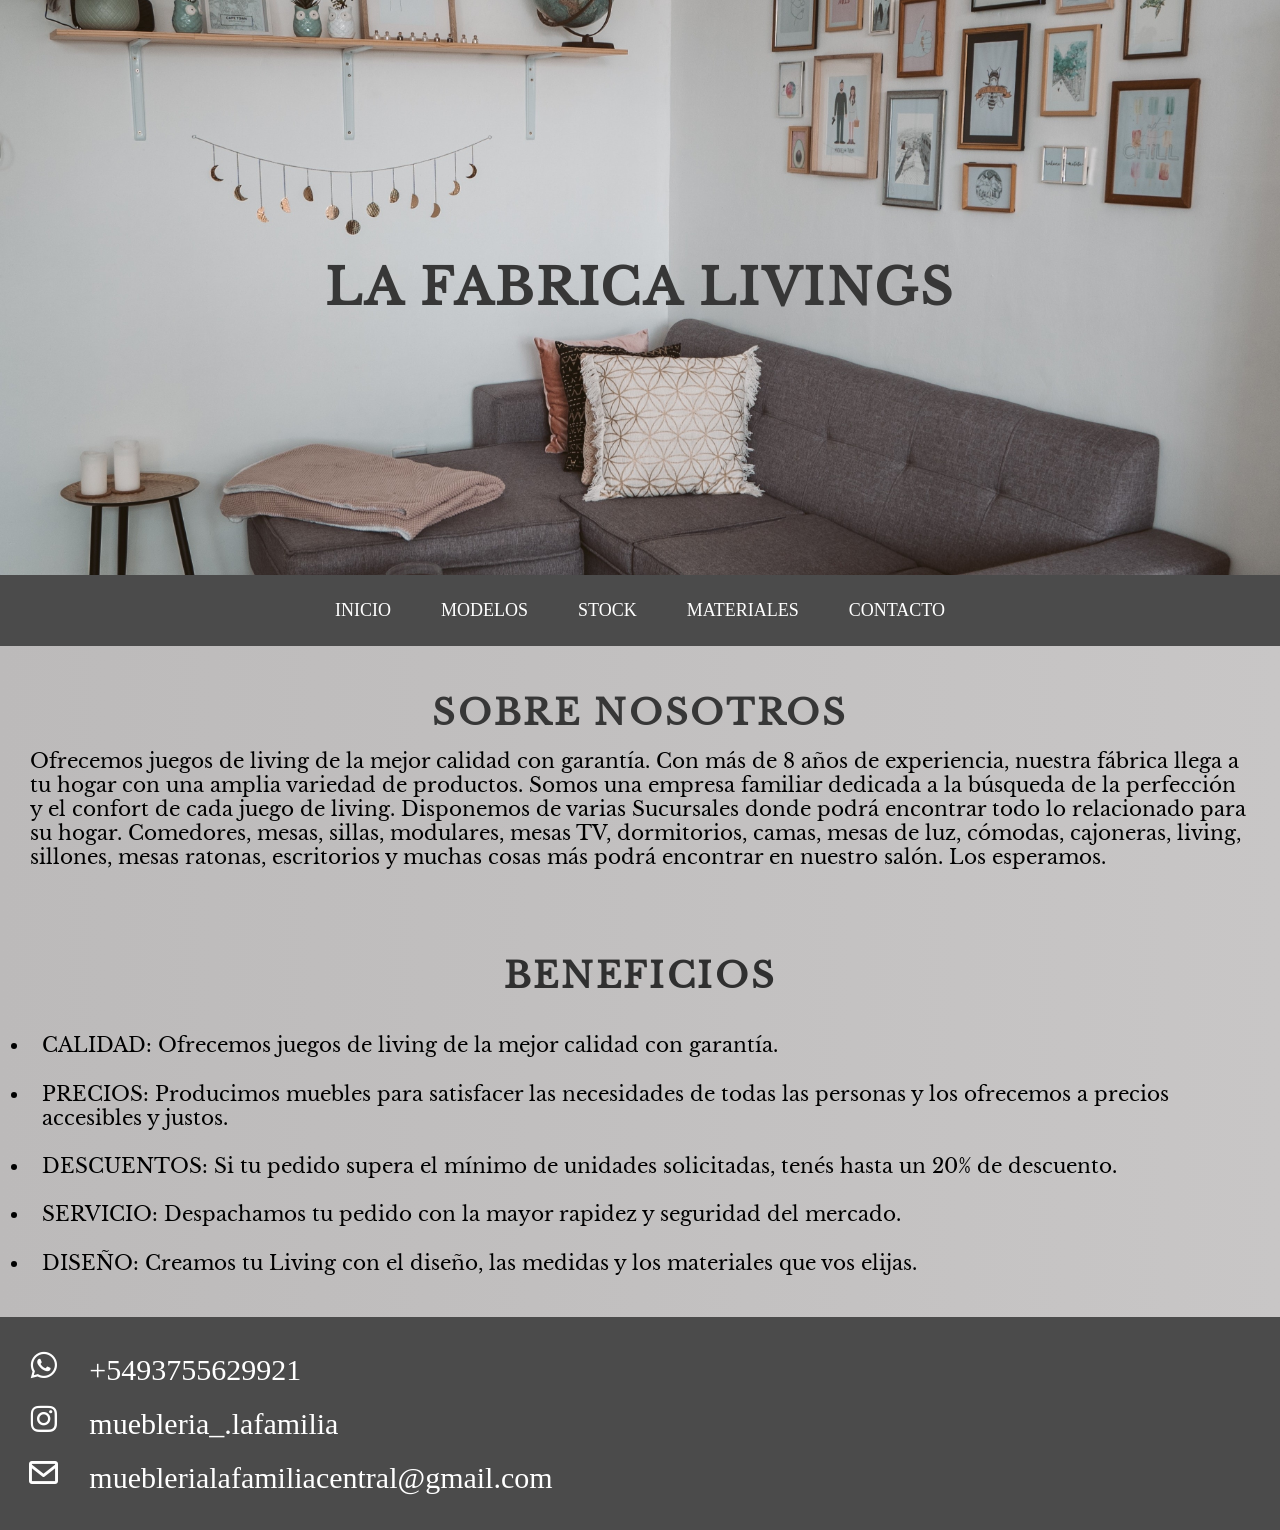
<file: index.html>
<!DOCTYPE html>
<!-- html5 -->

<head>
    <meta http-equiv="Content-Type" content="text/html;charset=UTF-8" /> <!-- Corrección en "Content-Type" -->
    <title>La Fábrica Inicio</title>
    <link rel="shortcut icon" href="./media/favicon.ico" type="image/x-icon">
    <link href='https://unpkg.com/boxicons@2.1.4/css/boxicons.min.css' rel='stylesheet'>
    <meta name="description"
        content="Fábrica de juegos de living con más de 50 años en el rubro, hacemos tu living a medida.">
    <link rel="stylesheet" href="./scss/style.css">
    <meta name="keywords" content="sillones personalizados, juegos de living, esquinero, hogar, diseño">
</head>

<body>
    <header>
        <h1><a href="./index.html">LA FABRICA LIVINGS</a></h1>
    </header>

    <nav class="navbar" id="nav">
        <input type="checkbox" id="checkbox-menu">
        <label for="checkbox-menu" class="menu">Menu</label>
        <ul>
            <li><a href="./index.html">INICIO</a></li>
            <li><a href="./pages/modelos.html">MODELOS</a></li>
            <li><a href="./pages/stock.html">STOCK</a></li>
            <li><a href="./pages/materiales.html">MATERIALES</a></li>
            <li><a href="./pages/contacto.html">CONTACTO</a></li>
        </ul>
    </nav>

    <!-- BREVE HISTORIA -->
    <main>
        <div class="imgbody">
            <section>
                <div class="history">
                    <h2>SOBRE NOSOTROS</h2>
                    <p>Ofrecemos juegos de living de la mejor calidad con garantía.
                        Con más de 8 años de experiencia, nuestra fábrica llega a tu hogar con una amplia variedad de
                        productos.
                        Somos una empresa familiar dedicada a la búsqueda de la perfección y el confort de cada juego de
                        living.
                        Disponemos de varias Sucursales donde podrá encontrar todo lo relacionado para su hogar.
                        Comedores, mesas, sillas, modulares, mesas TV, dormitorios, camas, mesas de luz, cómodas,
                        cajoneras,
                        living, sillones, mesas ratonas, escritorios y
                        muchas cosas más podrá encontrar en nuestro salón.
                        Los esperamos.</p>
                </div>
                <!-- FIN HISTORIA -->

                <!-- BENEFICIOS -->
                <div class="beneficios">
                    <h3>BENEFICIOS</h3>
                    <ul>
                        <li>CALIDAD: Ofrecemos juegos de living de la mejor calidad con garantía.</li>
                        <li>PRECIOS: Producimos muebles para satisfacer las necesidades de todas las personas y los
                            ofrecemos a precios accesibles y justos.</li>
                        <li>DESCUENTOS: Si tu pedido supera el mínimo de unidades solicitadas, tenés hasta un 20% de
                            descuento.</li>
                        <li>SERVICIO: Despachamos tu pedido con la mayor rapidez y seguridad del mercado.</li>
                        <li>DISEÑO: Creamos tu Living con el diseño, las medidas y los materiales que vos elijas.</li>
                    </ul>
                </div>
            </section>
        </div>
    </main>
    <!-- FIN BENEFICIOS -->

    <footer class="piedepag">
        <div>
            <i class='bx bxl-whatsapp'></i>
            <a class="whatsapp-btn" href="https://wa.me/+5493755629921" target="_blank">+5493755629921</a>
        </div>
        <div>
            <i class='bx bxl-instagram'></i>
            <a class="instagram-btn" href="https://www.instagram.com/muebleria_.lafamilia/"
                target="_blank">muebleria_.lafamilia</a>
        </div>
        <div>
            <i class='bx bx-envelope'></i>
            <a class="email-btn" href="mailto:mueblerialafamiliacentral@gmail.com"
                target="_blank">mueblerialafamiliacentral@gmail.com</a>
        </div>
    </footer>

</body>

</html>
</file>
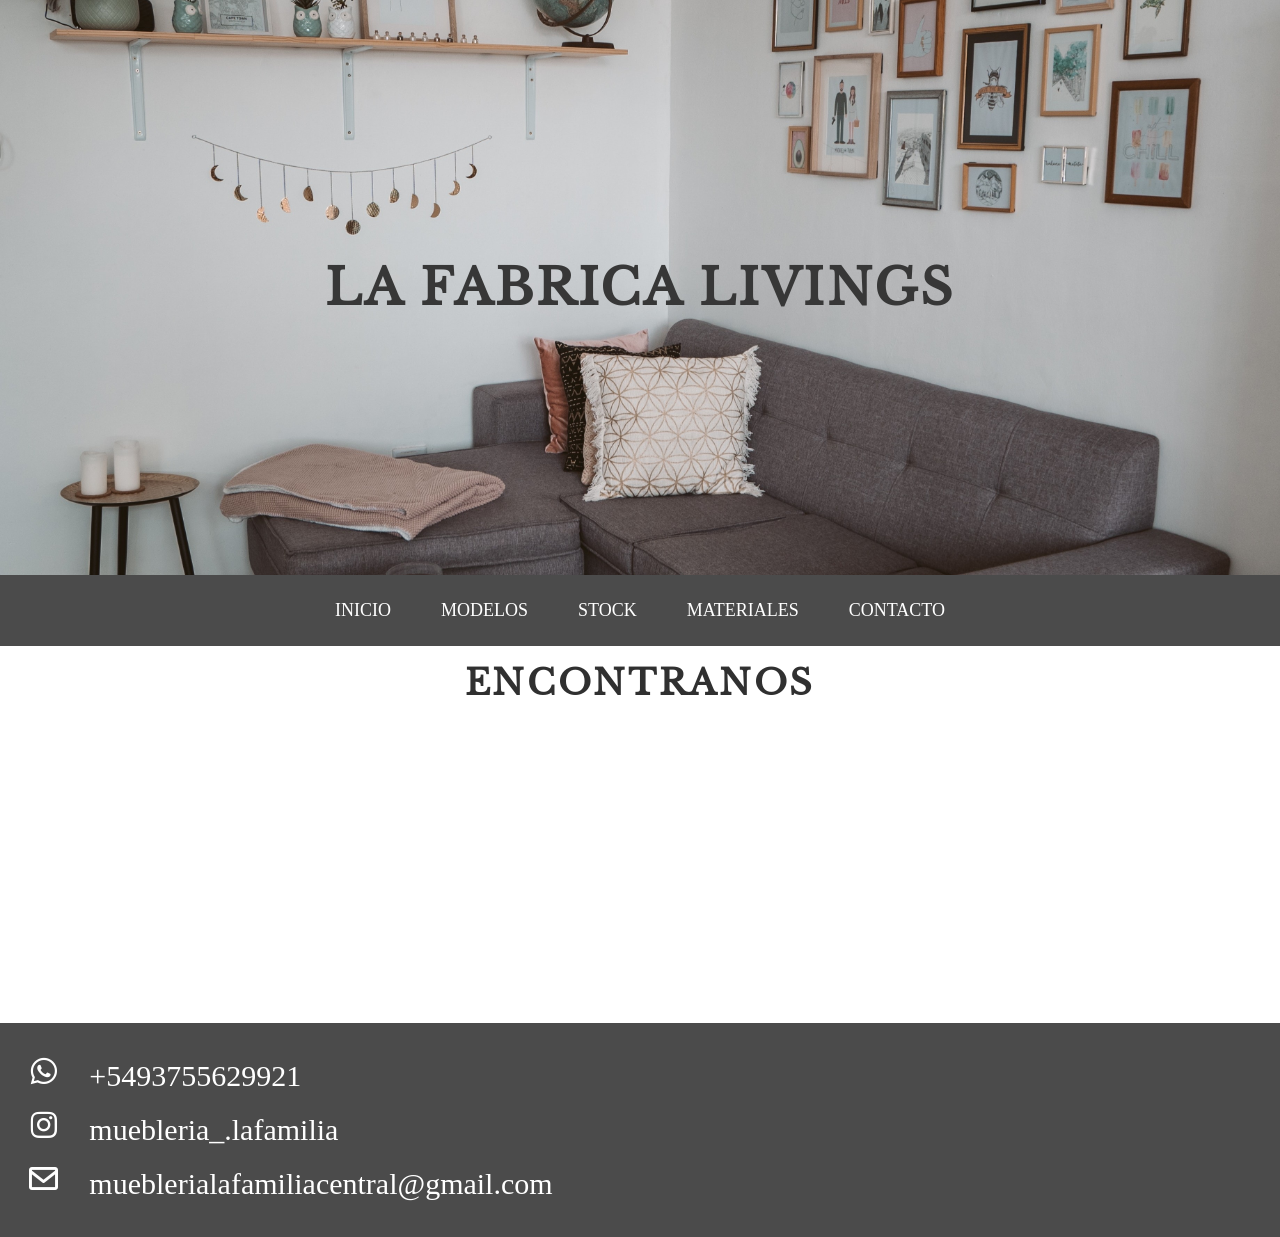
<file: pages/contacto.html>
<!DOCTYPE html>
<!--html 5 -->

<head>
    <meta http-equiv="Contnt-Type" content="text/html;charset=UTF-8" />
    <title> La Fábrica Inicio</title>
    <link rel="shortcut icon" href="./media/favicon.ico" type="image/x-icon">
    <link href='https://unpkg.com/boxicons@2.1.4/css/boxicons.min.css' rel='stylesheet'>
    <meta name="description"
        content="Fábrica de juegos de living con más de 50 años en el rubro, hacemos tu living a medida.">
    <link rel="stylesheet" href="../css/style.css">
    <meta name="keywords" content="sillones personalizados, juegos de living , esquinero, hogar, diseño">
</head>

<body>
    <header>
        <h1><a href="./index.html">LA FABRICA LIVINGS</a></h1>
    </header>

    <nav class="navbar" id="nav">
        <input type="checkbox" id="checkbox-menu">
        <label for="checkbox-menu" class="menu"><i class='bx bx-menu'></i></label>
        <ul>
            <li><a href="../index.html">INICIO</a></li>
            <li><a href="../pages/modelos.html">MODELOS</a></li>
            <li><a href="../pages/stock.html">STOCK</a></li>
            <li><a href="../pages/materiales.html">MATERIALES</a></li>
            <li><a href="../pages/contacto.html">CONTACTO</a></li>
        </ul>
    </nav>
    <!-- UBICACIÓN -->
    <h2 class="titulos">ENCONTRANOS</h2>
    <iframe
        src="https://www.google.com/maps/embed?pb=!1m18!1m12!1m3!1d28414.07395594528!2d-54.913200834557244!3d-27.10088619415067!2m3!1f0!2f0!3f0!3m2!1i1024!2i768!4f13.1!3m3!1m2!1s0x94f849bd95e93405%3A0xb3f783554172ca46!2sArist%C3%B3bulo%20del%20Valle%2C%20Misiones!5e0!3m2!1ses!2sar!4v1686531439333!5m2!1ses!2sar"
        width="100%" height="300" style="border:0;" allowfullscreen="" loading="lazy"
        referrerpolicy="no-referrer-when-downgrade"></iframe>
    <!-- FIN UBICACIÓN -->
    <footer class="piedepag">
        <div>

            <i class='bx bxl-whatsapp'></i>
            <a class="whatsapp-btn" href="https://wa.me/+5493755629921" target="_blank">+5493755629921</a>
        </div>
        <div>
            <i class='bx bxl-instagram'></i>
            <a class="instagram-btn" href="https://www.instagram.com/muebleria_.lafamilia/"
                target="_blank">muebleria_.lafamilia</a>
        </div>
        <div>
            <i class='bx bx-envelope'></i>
            <a class="email-btn" href="mailto:mueblerialafamiliacentral@gmail.com"
                target="_blank">mueblerialafamiliacentral@gmail.com</a>
        </div>

    </footer>


</body>

</html>
</file>
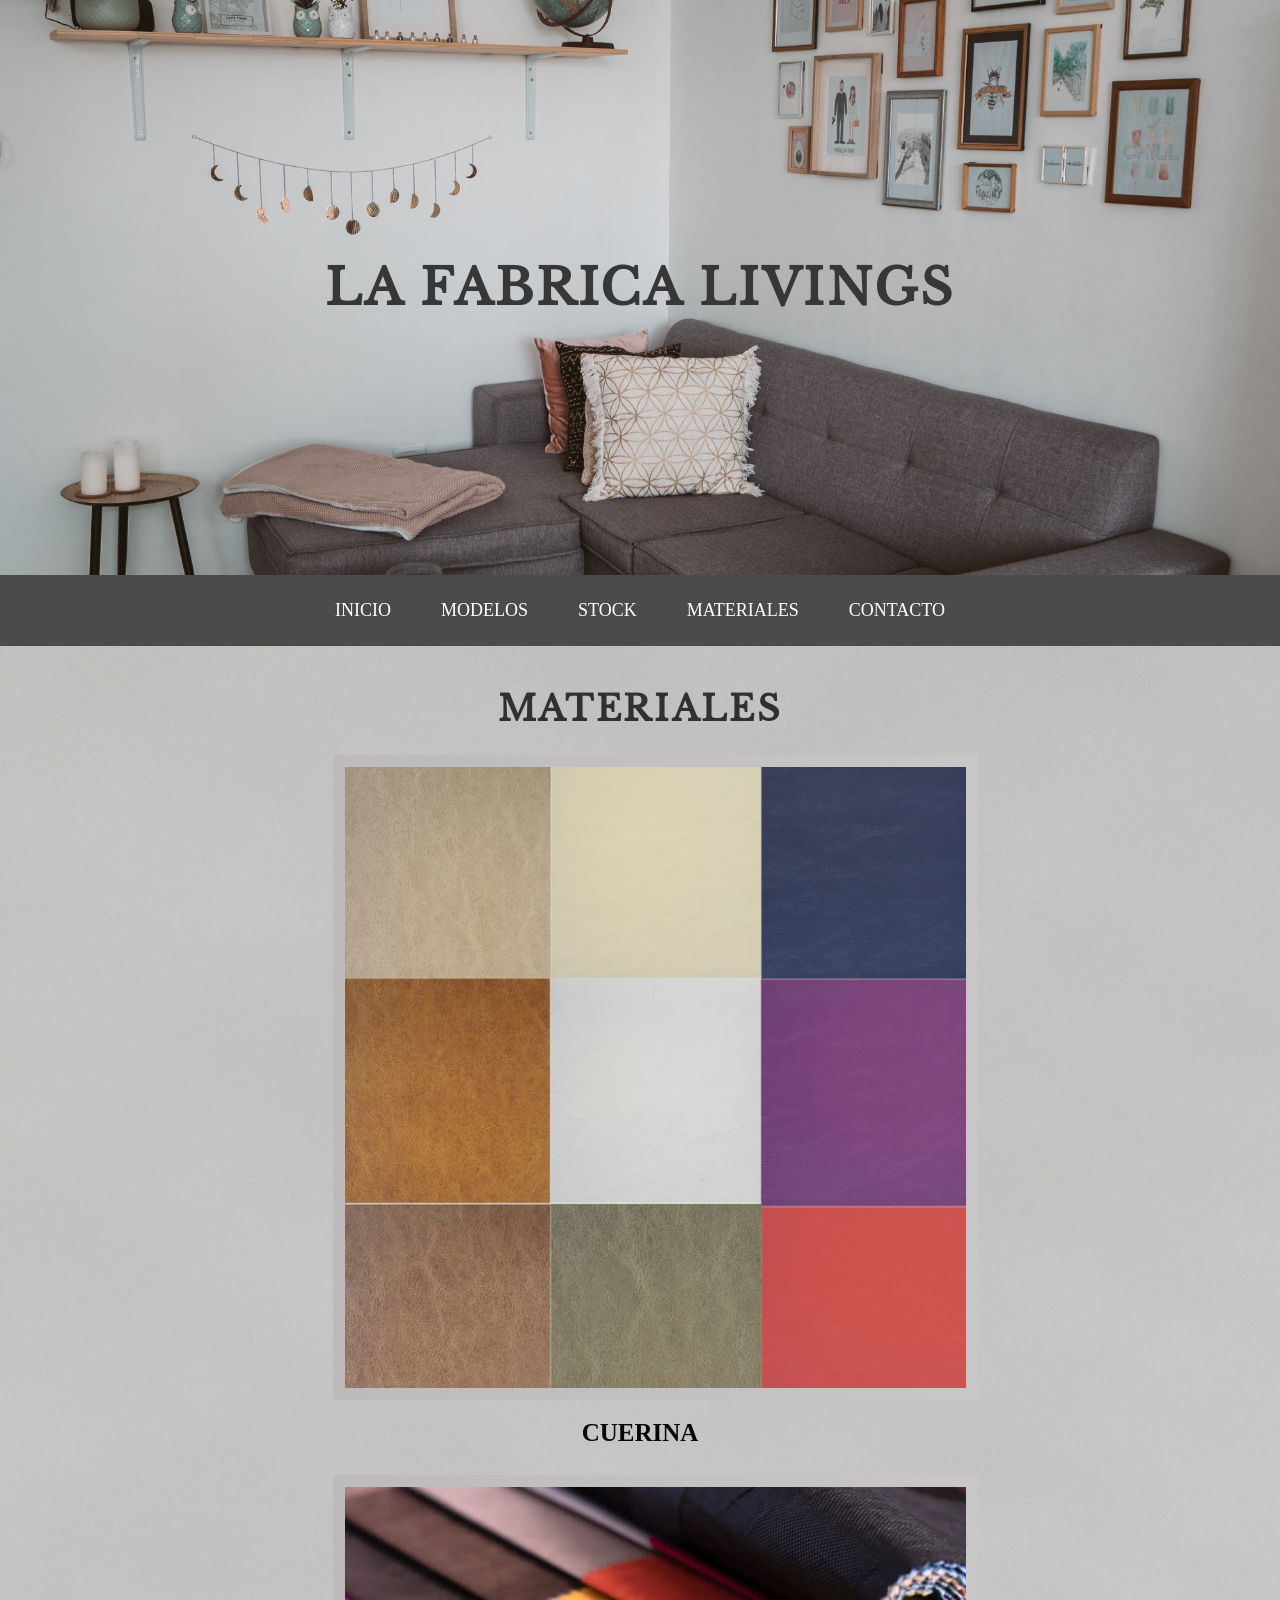
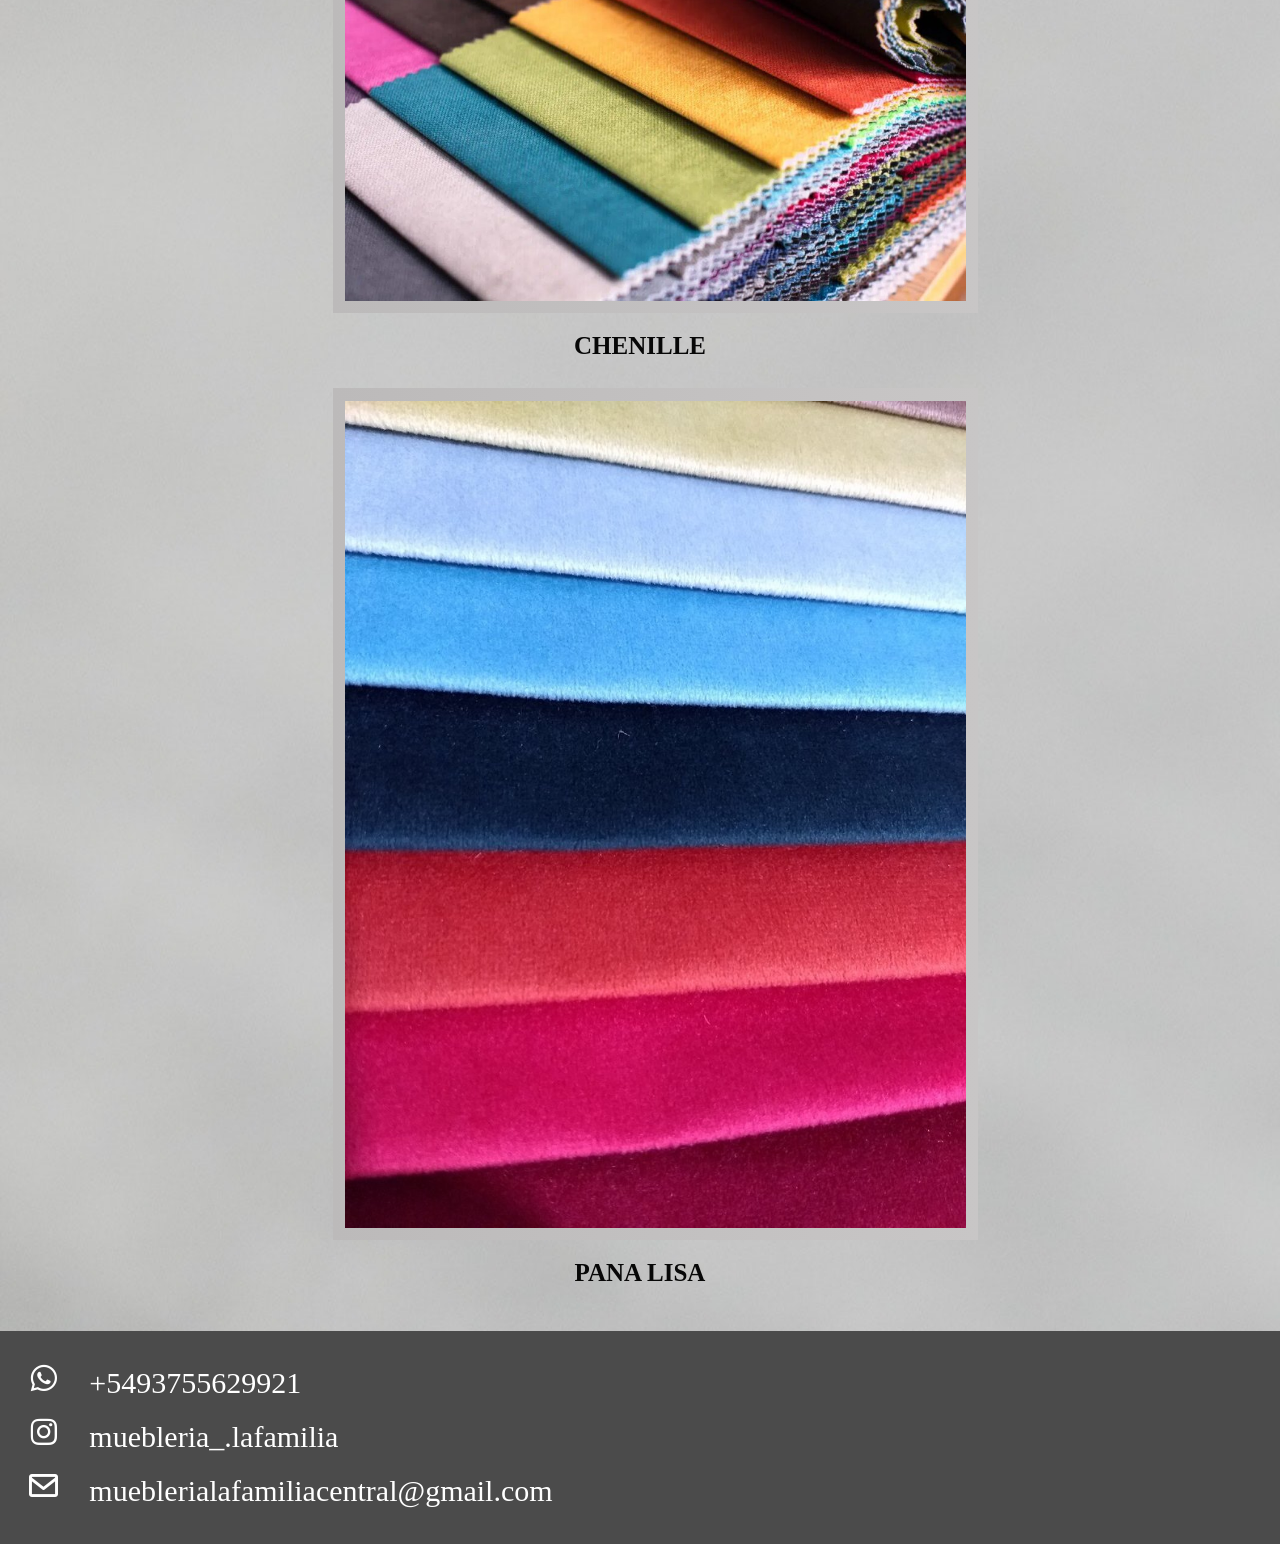
<file: pages/materiales.html>
<!DOCTYPE html>
<!--html 5 -->

<head>
    <meta http-equiv="Contnt-Type" content="text/html;charset=UTF-8" />
    <title> La Fábrica Inicio</title>
    <link rel="shortcut icon" href="./media/favicon.ico" type="image/x-icon">
    <link href='https://unpkg.com/boxicons@2.1.4/css/boxicons.min.css' rel='stylesheet'>
    <meta name="description"
        content="Fábrica de juegos de living con más de 50 años en el rubro, hacemos tu living a medida.">
    <link rel="stylesheet" href="../css/style.css">
    <meta name="keywords" content="sillones personalizados, juegos de living , esquinero, hogar, diseño">
</head>

<body>
    <header>
        <h1><a href="./index.html">LA FABRICA LIVINGS</a></h1>
    </header>

    <nav class="navbar" id="nav">
        <input type="checkbox" id="checkbox-menu">
        <label for="checkbox-menu" class="menu"><i class='bx bx-menu'></i></label>
        <ul>
            <li><a href="../index.html">INICIO</a></li>
            <li><a href="../pages/modelos.html">MODELOS</a></li>
            <li><a href="../pages/stock.html">STOCK</a></li>
            <li><a href="../pages/materiales.html">MATERIALES</a></li>
            <li><a href="../pages/contacto.html">CONTACTO</a></li>
        </ul>
    </nav>
    <!-- MATERIALES -->
    <main class="home">
        <section class="modelomat">
            <h2 class="titulos">MATERIALES</h2>
            <div>
                <img src="../media/cuerinas.jpg" alt="camastro" class="modelos">
                <h4>CUERINA</h4>
            </div>
            <div>
                <img src="../media/chenille.jpg" alt="praga" class="modelos">
                <h4>CHENILLE</h4>
            </div>
            <div>
                <img src="../media/panavarias.jpg" alt="Santa Fe" class="modelos">
                <h4>PANA LISA</h4>
            </div>
        </section>
    </main>
    <!-- FIN MATERIALES -->
    <footer class="piedepag">
        <div>

            <i class='bx bxl-whatsapp'></i>
            <a class="whatsapp-btn" href="https://wa.me/+5493755629921" target="_blank">+5493755629921</a>
        </div>
        <div>
            <i class='bx bxl-instagram'></i>
            <a class="instagram-btn" href="https://www.instagram.com/muebleria_.lafamilia/"
                target="_blank">muebleria_.lafamilia</a>
        </div>
        <div>
            <i class='bx bx-envelope'></i>
            <a class="email-btn" href="mailto:mueblerialafamiliacentral@gmail.com"
                target="_blank">mueblerialafamiliacentral@gmail.com</a>
        </div>

    </footer>


</body>

</html>
</file>
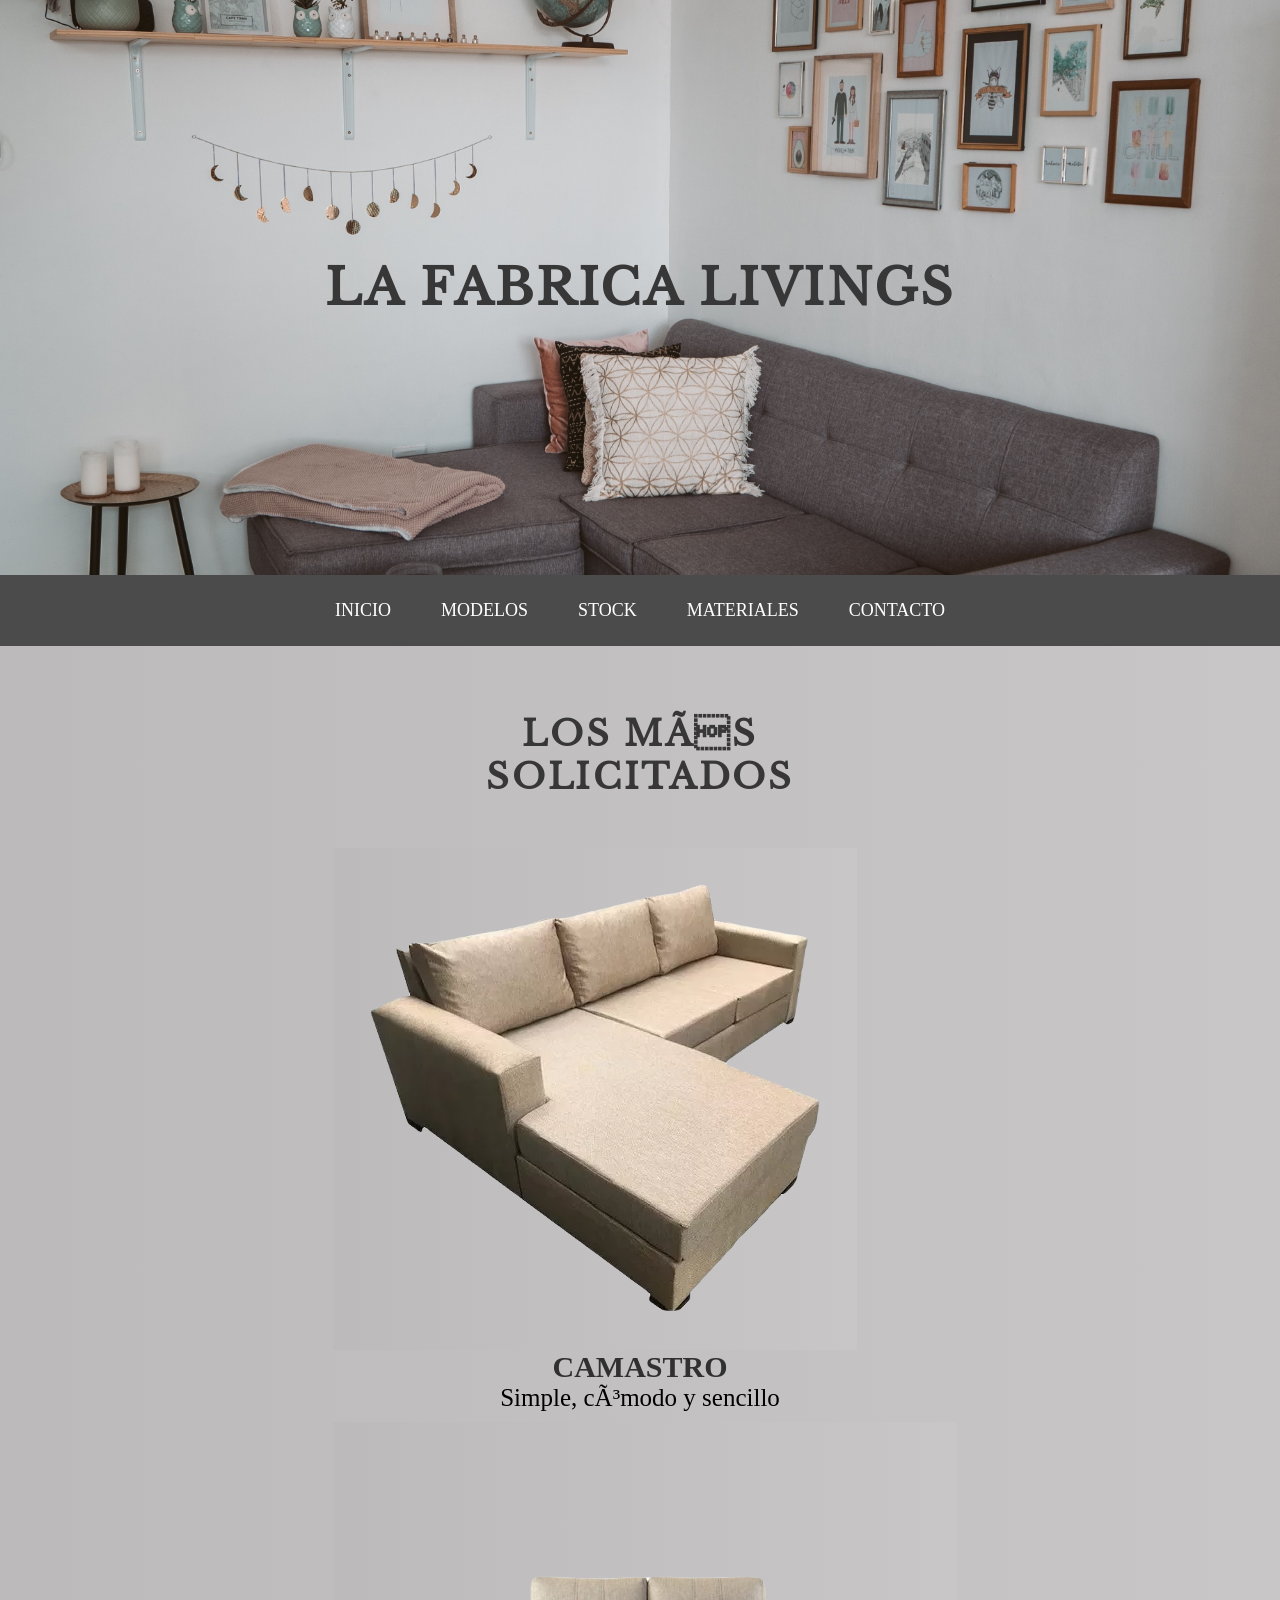
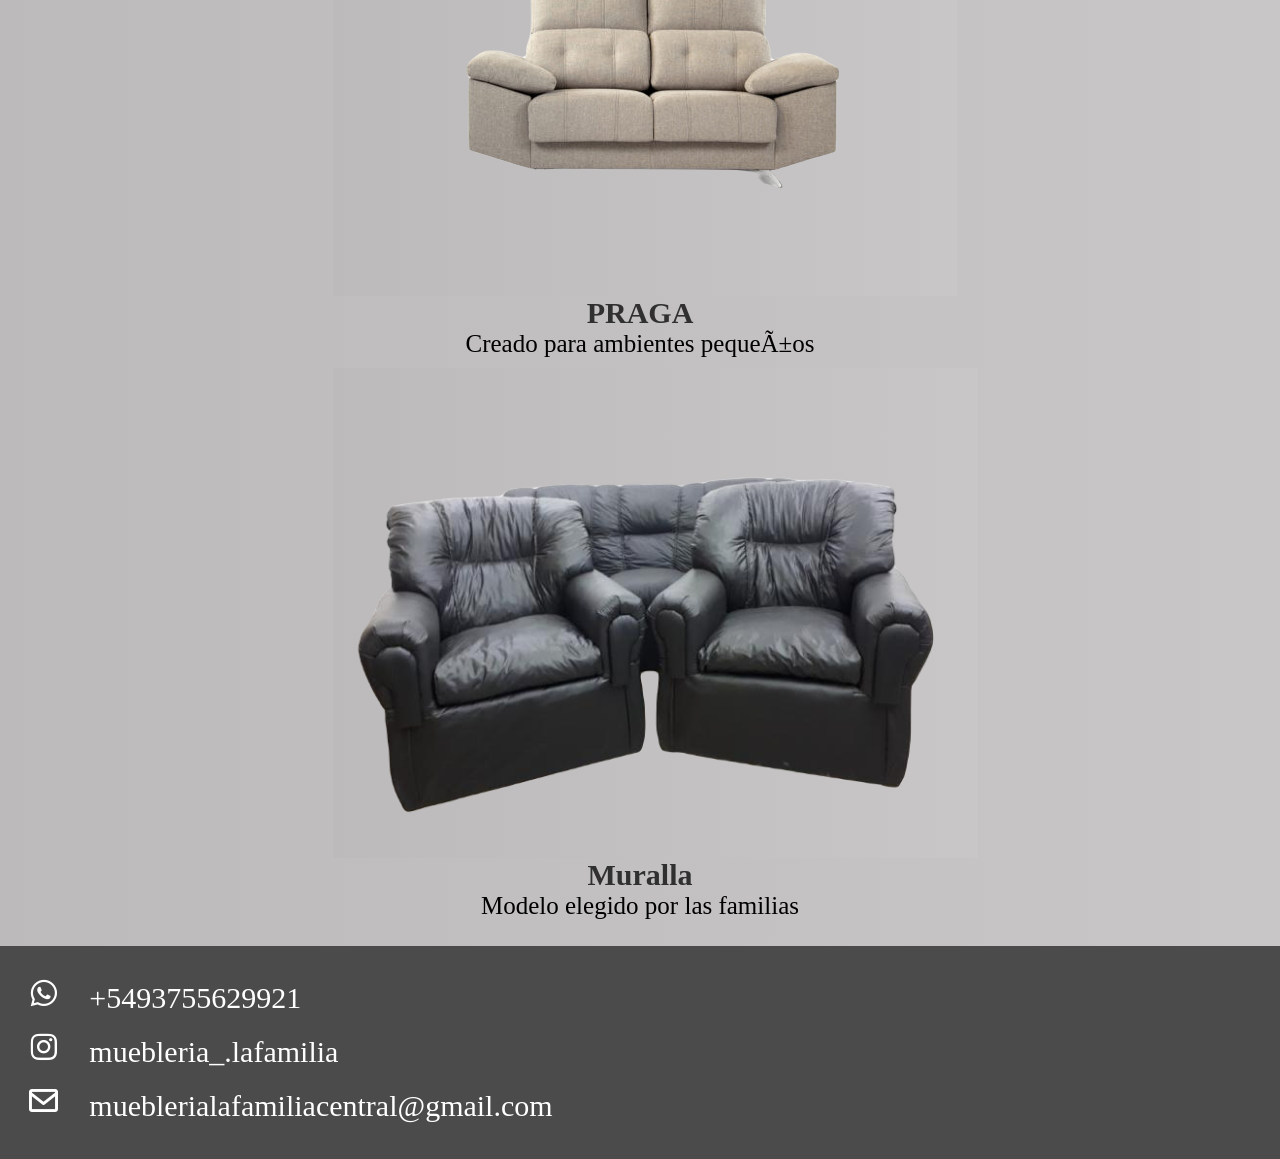
<file: pages/modelos.html>
<!DOCTYPE html>
<!--html 5 -->

<head>
    <meta http-equiv="Contnt-Type" content="text/html;charset=UTF-8" />
    <title> La Fábrica Inicio</title>
    <link rel="shortcut icon" href="./media/favicon.ico" type="image/x-icon">
    <link href='https://unpkg.com/boxicons@2.1.4/css/boxicons.min.css' rel='stylesheet'>
    <meta name="description"
        content="Fábrica de juegos de living con más de 50 años en el rubro, hacemos tu living a medida.">
    <link rel="stylesheet" href="../css/style.css">
    <meta name="keywords" content="sillones personalizados, juegos de living , esquinero, hogar, diseño">
</head>

<body>
    <header>
        <h1><a href="./index.html">LA FABRICA LIVINGS</a></h1>
    </header>

    <nav class="navbar" id="nav">
        <input type="checkbox" id="checkbox-menu">
        <label for="checkbox-menu" class="menu"><i class='bx bx-menu'></i></label>
        <ul>
            <li><a href="../index.html">INICIO</a></li>
            <li><a href="../pages/modelos.html">MODELOS</a></li>
            <li><a href="../pages/stock.html">STOCK</a></li>
            <li><a href="../pages/materiales.html">MATERIALES</a></li>
            <li><a href="../pages/contacto.html">CONTACTO</a></li>
        </ul>
    </nav>

    <!-- MODELOS -->

    <main class="home">
        <section class="modelos">
            <h2 class="titulos">LOS MÁS SOLICITADOS</h2>
            <div>
                <img src="../media/camastro3.png" alt="camastro3" class="modelos">
                <h4>CAMASTRO</h4>
                <p>Simple, cómodo y sencillo </p>
            </div>
            <div>
                <img src="../media/praga2.png" alt="praga2" class="modelos">
                <h4>PRAGA</h4>
                <p>Creado para ambientes pequeños</p>
            </div>
            <div>
                <img src="../media/muralla.png" alt="Santa Fe" class="modelos">
                <h4>Muralla</h4>
                <p>Modelo elegido por las familias</p>
            </div>
        </section>
    </main>

    <!-- FIN MODELOS -->

    <footer class="piedepag">
        <div>

            <i class='bx bxl-whatsapp'></i>
            <a class="whatsapp-btn" href="https://wa.me/+5493755629921" target="_blank">+5493755629921</a>
        </div>
        <div>
            <i class='bx bxl-instagram'></i>
            <a class="instagram-btn" href="https://www.instagram.com/muebleria_.lafamilia/"
                target="_blank">muebleria_.lafamilia</a>
        </div>
        <div>
            <i class='bx bx-envelope'></i>
            <a class="email-btn" href="mailto:mueblerialafamiliacentral@gmail.com"
                target="_blank">mueblerialafamiliacentral@gmail.com</a>
        </div>

    </footer>

</body>

</html>
</file>
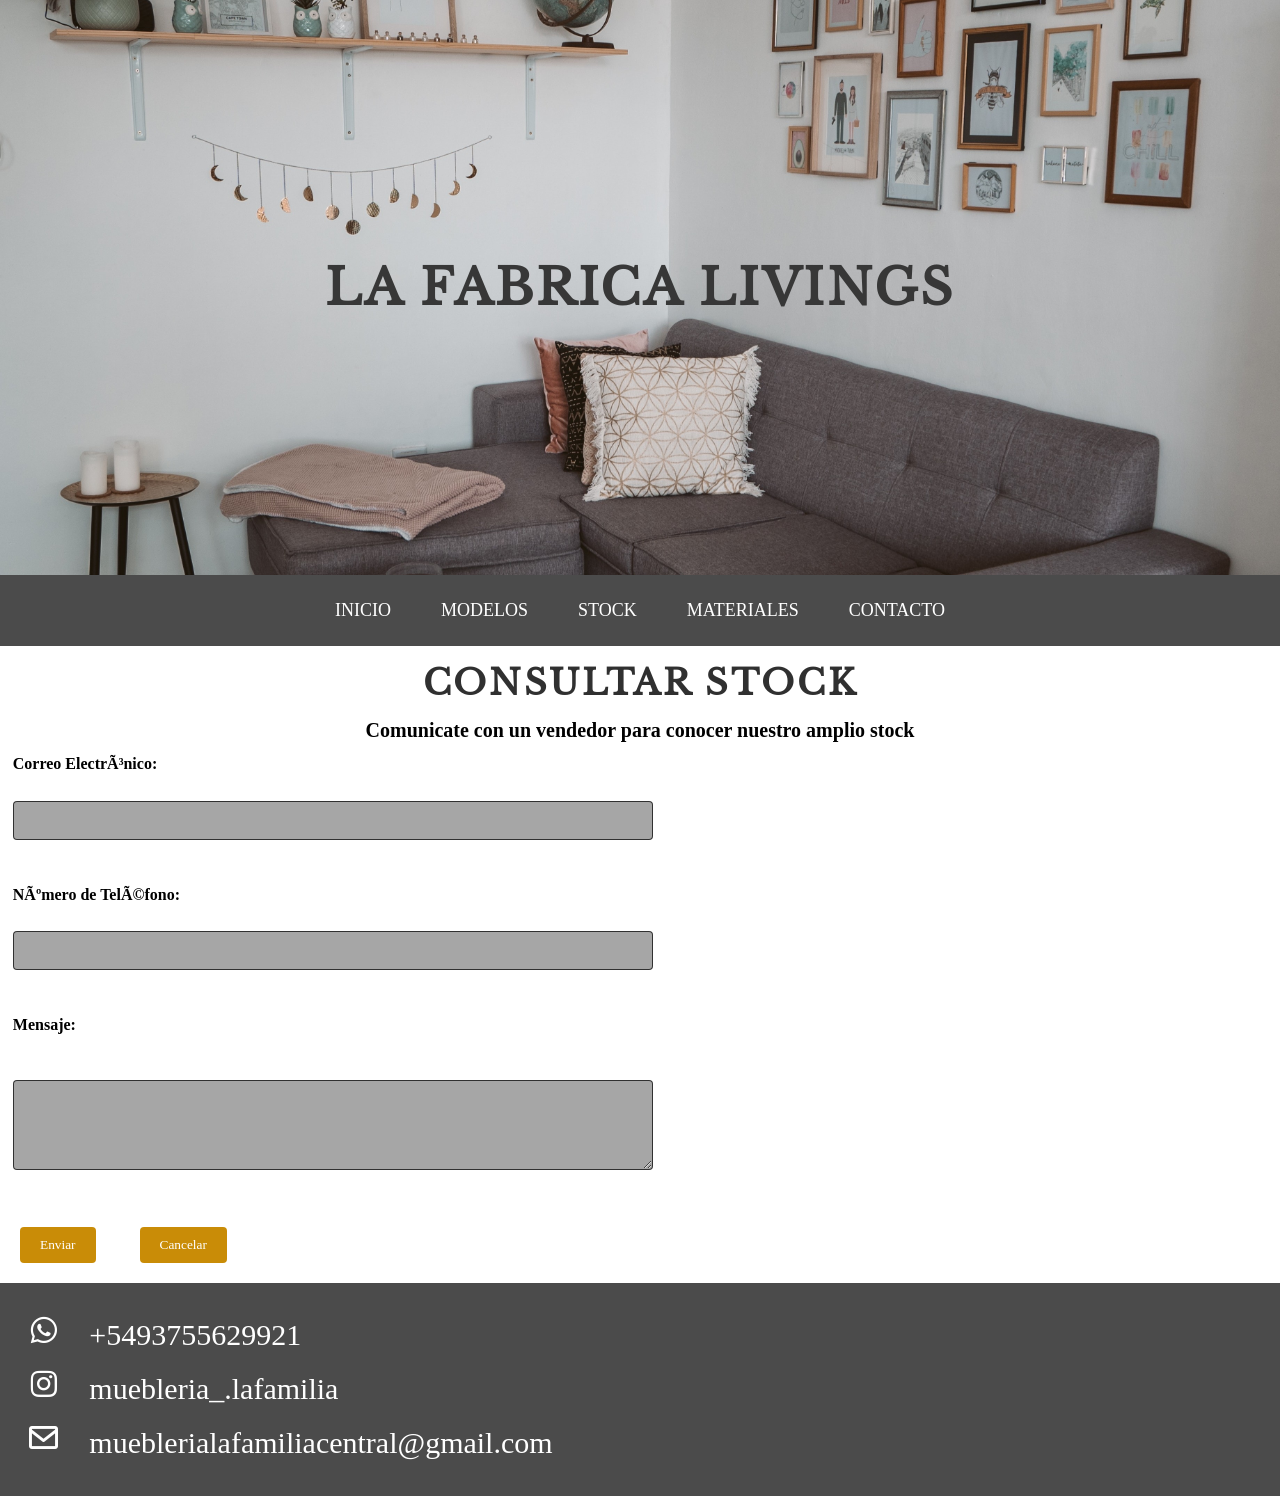
<file: pages/stock.html>
<!DOCTYPE html>
<!--html 5 -->

<head>
    <meta http-equiv="Contnt-Type" content="text/html;charset=UTF-8" />
    <title> La Fábrica Inicio</title>
    <link rel="shortcut icon" href="./media/favicon.ico" type="image/x-icon">
    <link href='https://unpkg.com/boxicons@2.1.4/css/boxicons.min.css' rel='stylesheet'>
    <meta name="description"
        content="Fábrica de juegos de living con más de 50 años en el rubro, hacemos tu living a medida.">
    <link rel="stylesheet" href="../css/style.css">
    <meta name="keywords" content="sillones personalizados, juegos de living , esquinero, hogar, diseño">
</head>
<header>
    <h1><a href="./index.html">LA FABRICA LIVINGS</a></h1>
</header>

<nav class="navbar" id="nav">
    <input type="checkbox" id="checkbox-menu">
    <label for="checkbox-menu" class="menu"><i class='bx bx-menu'></i></label>
    <ul>
        <li><a href="../index.html">INICIO</a></li>
        <li><a href="../pages/modelos.html">MODELOS</a></li>
        <li><a href="../pages/stock.html">STOCK</a></li>
        <li><a href="../pages/materiales.html">MATERIALES</a></li>
        <li><a href="../pages/contacto.html">CONTACTO</a></li>
    </ul>
</nav>
<!-- FORMULARIO STOCK -->
<h2 class="titulos">CONSULTAR STOCK</h2>
<h3 class="subtit">Comunicate con un vendedor para conocer nuestro amplio stock</h3>
<label for="email">Correo Electrónico:</label>
<input type="email" id="email" name="email" required><br><br>

<label for="telefono">Número de Teléfono:</label>
<input type="tel" id="telefono" name="telefono" required><br><br>

<label for="mensaje">Mensaje:</label><br>
<textarea id="mensaje" name="mensaje" rows="4" cols="50" required></textarea><br><br>

<input type="submit" value="Enviar">
<input type="button" value="Cancelar" onclick="limpiarFormulario()">
</form>

<script>
    function limpiarFormulario()
    document.getElementById("email").value;
    document.getElementById("telefono").value;
    document.getElementById("mensaje").value;
</script>
<footer class="piedepag">
    <div>

        <i class='bx bxl-whatsapp'></i>
        <a class="whatsapp-btn" href="https://wa.me/+5493755629921" target="_blank">+5493755629921</a>
    </div>
    <div>
        <i class='bx bxl-instagram'></i>
        <a class="instagram-btn" href="https://www.instagram.com/muebleria_.lafamilia/"
            target="_blank">muebleria_.lafamilia</a>
    </div>
    <div>
        <i class='bx bx-envelope'></i>
        <a class="email-btn" href="mailto:mueblerialafamiliacentral@gmail.com"
            target="_blank">mueblerialafamiliacentral@gmail.com</a>
    </div>
    <!-- FIN FORMULARIO STOCK -->
</footer>

</body>

</html>
</file>
<file: scss/style.css>
* {
  box-sizing: border-box;
  padding: 0;
  margin: 0;
  font-family: "Raleway";
}

@font-face {
  font-family: LibreBaskerville;
  src: url(../fonts/LibreBaskerville-Regular.ttf);
}
header {
  background-image: url(../media/Living4.jpg);
  background-position: center;
  background-repeat: no-repeat;
  background-size: cover;
  padding: 19%;
  font-size: 25px;
}
header h1 {
  font-size: 50px;
  text-align: center;
  letter-spacing: 2pt;
  margin: 13px;
}
header a {
  list-style: none;
  text-decoration-line: none;
  font-family: LibreBaskerville;
  src: url(../fonts/LibreBaskerville-Bold.ttf);
  color: rgb(55, 55, 55);
}

h1 a:hover {
  font-weight: bold;
  color: rgb(0, 0, 0);
  transition: 3s;
}

nav.navbar {
  background-color: rgba(0, 0, 0, 0.705);
  position: sticky;
  top: 0;
}
nav.navbar div {
  width: 100px;
  height: 100px;
  transition: all 2s;
}
nav.navbar ul {
  display: flex;
  align-items: center;
  justify-content: center;
}
nav.navbar ul li {
  color: rgb(33, 33, 33);
  text-decoration-line: none;
  display: inline-block;
  padding: 20px;
  height: 1%;
  margin: 5px;
  list-style: none;
  justify-content: center;
}
nav.navbar ul li a {
  color: rgb(255, 255, 255);
  font-size: 18px;
  list-style-type: none;
  text-decoration: none;
}

.navbar a:hover {
  font-weight: bold;
}

.history {
  display: flex;
  flex-direction: column;
  background: rgb(188, 186, 186);
  background: linear-gradient(90deg, rgb(188, 186, 186) 0%, rgb(200, 198, 198) 100%, rgb(238, 238, 238) 100%);
  padding: 30px;
}
.history h2 {
  text-align: center;
  color: rgb(55, 55, 55);
  font-family: LibreBaskerville;
  src: url(../fonts/LibreBaskerville-Regular.ttf);
  font-size: 35px;
  letter-spacing: 2pt;
  margin: 15px;
}
.history p {
  font-size: 20px;
  font-family: LibreBaskerville;
  src: url(../fonts/LibreBaskerville-Italic.ttf);
}

#checkbox-menu,
label.menu {
  display: none;
}

label.menu {
  color: rgb(48, 48, 48);
  cursor: pointer;
  padding-left: 1%;
}

.beneficios {
  display: flex;
  flex-direction: column;
  background: rgb(188, 186, 186);
  background: linear-gradient(90deg, rgb(188, 186, 186) 0%, rgb(200, 198, 198) 100%, rgb(238, 238, 238) 100%);
  padding: 30px;
}
.beneficios h3 {
  color: rgb(48, 48, 48);
  text-align: center;
  font-family: LibreBaskerville;
  src: url(../fonts/LibreBaskerville-Regular.ttf);
  font-size: 35px;
  letter-spacing: 2pt;
  margin: 2%;
}
.beneficios ul li {
  font-size: 20px;
  padding: 1%;
  font-family: LibreBaskerville;
  src: url(../fonts/LibreBaskerville-Italic.ttf);
}

.modelos {
  display: grid;
  justify-content: center;
  grid-template-columns: repeat(1, 50%);
  background: rgb(188, 186, 186);
  background: linear-gradient(90deg, rgb(188, 186, 186) 0%, rgb(200, 198, 198) 100%, rgb(238, 238, 238) 100%);
  grid-template-rows: auto;
  max-width: 105%;
  padding: 2%;
  text-align: left;
  gap: 10px;
}
.modelos h2 {
  text-align: center;
  color: rgb(55, 55, 55);
  font-family: LibreBaskerville;
  src: url(../fonts/LibreBaskerville-Regular.ttf);
  font-size: 35px;
  font-weight: bold;
  letter-spacing: 2pt;
  margin: 40px;
}
.modelos h4 {
  color: rgb(48, 48, 48);
  text-align: center;
  font-size: 30px;
}
.modelos p {
  color: rgb(0, 0, 0);
  text-align: center;
  font-size: 25px;
}

.modelomat {
  display: grid;
  justify-content: center;
  grid-template-columns: repeat(1, 50%);
  background-image: url(../media/FONDO.jpg);
  grid-template-rows: auto;
  max-width: 105%;
  padding: 2%;
  text-align: left;
  gap: 10px;
}
.modelomat h4 {
  color: rgba(5, 5, 5, 0.993);
  text-align: center;
  padding: 3%;
  font-size: 25px;
  font-weight: bold;
}
.modelomat p {
  color: rgb(255, 255, 255);
  text-align: center;
  font-size: 27px;
}

.titulomodels {
  font-size: 450px;
  font-family: fantasy;
  font-size: 35px;
  letter-spacing: 2pt;
  margin: 10px;
  text-align: center;
}

.titulos {
  font-size: 50px;
  color: rgb(48, 48, 48);
  font-family: LibreBaskerville;
  src: url(../fonts/LibreBaskerville-Regular.ttf);
  font-size: 35px;
  letter-spacing: 2pt;
  margin: 15px;
  text-align: center;
}

.subtit {
  color: rgb(0, 0, 0);
  text-align: center;
  justify-content: center;
  font-size: 20px;
}

label {
  display: block;
  justify-content: center;
  margin-bottom: 2px;
  padding: 1%;
  font-weight: bold;
}

input[type=email],
input[type=tel],
textarea {
  width: 50%;
  margin: 1%;
  background-color: rgba(0, 0, 0, 0.3490196078);
  color: rgb(255, 255, 255);
  padding: 10px;
  border: 1px solid rgba(0, 0, 0, 0.705);
  font-size: 15px;
  border-radius: 4px;
  margin-bottom: 15px;
}

textarea {
  resize: vertical;
}

input[type=submit],
input[type=button] {
  padding: 10px 20px;
  margin: 20px;
  background-color: #c98c07;
  color: rgb(255, 255, 255);
  border: none;
  border-radius: 4px;
  cursor: pointer;
}

input:hover {
  font-weight: bold;
  font-size: 18px;
}

input:hover {
  font-weight: bold;
  font-size: 18px;
}

label.menu {
  color: rgba(201, 105, 9, 0.993);
  cursor: pointer;
  padding-left: 1%;
}

.piedepag {
  text-align: center;
  font-size: 35px;
  background-color: rgba(0, 0, 0, 0.705);
  color: rgb(255, 255, 255);
  list-style-type: none;
  text-decoration: none;
  font-family: fantasy;
  display: flex;
  flex-direction: column;
  text-align: left;
  padding: 2%;
}
.piedepag span {
  padding: 10px;
}
.piedepag .icon {
  width: 20px;
  height: 20px;
}

.whatsapp-btn {
  display: inline-block;
  padding: 10px 20px;
  text-decoration: none;
  color: rgb(255, 255, 255);
  font-size: 30px;
}

a:hover {
  font-weight: bold;
}

.instagram-btn {
  display: inline-block;
  padding: 10px 20px;
  color: rgb(255, 255, 255);
  text-decoration: none;
  font-size: 30px;
}

.email-btn {
  display: inline-block;
  padding: 10px 20px;
  color: rgb(255, 255, 255);
  text-decoration: none;
  border-radius: 5px;
  font-size: 30px;
}

.map {
  justify-content: right;
  display: inline;
}
</file>
<file: css/style.css>
* {
  box-sizing: border-box;
  padding: 0;
  margin: 0;
  font-family: "Raleway";
}

@font-face {
  font-family: LibreBaskerville;
  src: url(../fonts/LibreBaskerville-Regular.ttf);
}
header {
  background-image: url(../media/Living4.jpg);
  background-position: center;
  background-repeat: no-repeat;
  background-size: cover;
  padding: 19%;
  font-size: 25px;
}

header h1 {
  font-size: 50px;
  text-align: center;
  letter-spacing: 2pt;
  margin: 13px;
}

header a {
  list-style: none;
  text-decoration-line: none;
  font-family: LibreBaskerville;
  src: url(../fonts/LibreBaskerville-Bold.ttf);
  color: rgb(55, 55, 55);
}

h1 a:hover {
  font-weight: bold;
  color: rgb(0, 0, 0);
  transition: 3s;
}

nav.navbar {
  background-color: rgba(0, 0, 0, 0.705);
  position: sticky;
  top: 0;
}

nav.navbar div {
  width: 100px;
  height: 100px;
  transition: all 2s;
}

nav.navbar ul {
  display: flex;
  align-items: center;
  justify-content: center;
}

nav.navbar ul li {
  color: rgb(33, 33, 33);
  text-decoration-line: none;
  display: inline-block;
  padding: 20px;
  height: 1%;
  margin: 5px;
  list-style: none;
  justify-content: center;
}

nav.navbar ul li a {
  color: rgb(255, 255, 255);
  font-size: 18px;
  list-style-type: none;
  text-decoration: none;
}

.navbar a:hover {
  font-weight: bold;
}

.history {
  display: flex;
  flex-direction: column;
  background: rgb(188, 186, 186);
  background: linear-gradient(90deg, rgb(188, 186, 186) 0%, rgb(200, 198, 198) 100%, rgb(238, 238, 238) 100%);
  padding: 30px;
}

.history h2 {
  text-align: center;
  color: rgb(55, 55, 55);
  font-family: LibreBaskerville;
  src: url(../fonts/LibreBaskerville-Regular.ttf);
  font-size: 35px;
  letter-spacing: 2pt;
  margin: 15px;
}

.history p {
  font-size: 20px;
  font-family: LibreBaskerville;
  src: url(../fonts/LibreBaskerville-Italic.ttf);
}

#checkbox-menu,
label.menu {
  display: none;
}

label.menu {
  color: rgb(48, 48, 48);
  cursor: pointer;
  padding-left: 1%;
}

.beneficios {
  display: flex;
  flex-direction: column;
  background: rgb(188, 186, 186);
  background: linear-gradient(90deg, rgb(188, 186, 186) 0%, rgb(200, 198, 198) 100%, rgb(238, 238, 238) 100%);
  padding: 30px;
}

.beneficios h3 {
  color: rgb(48, 48, 48);
  text-align: center;
  font-family: LibreBaskerville;
  src: url(../fonts/LibreBaskerville-Regular.ttf);
  font-size: 35px;
  letter-spacing: 2pt;
  margin: 2%;
}

.beneficios ul li {
  font-size: 20px;
  padding: 1%;
  font-family: LibreBaskerville;
  src: url(../fonts/LibreBaskerville-Italic.ttf);
}

.modelos {
  display: grid;
  justify-content: center;
  grid-template-columns: repeat(1, 50%);
  background: rgb(188, 186, 186);
  background: linear-gradient(90deg, rgb(188, 186, 186) 0%, rgb(200, 198, 198) 100%, rgb(238, 238, 238) 100%);
  grid-template-rows: auto;
  max-width: 105%;
  padding: 2%;
  text-align: left;
  gap: 10px;
}

.modelos h2 {
  text-align: center;
  color: rgb(55, 55, 55);
  font-family: LibreBaskerville;
  src: url(../fonts/LibreBaskerville-Regular.ttf);
  font-size: 35px;
  font-weight: bold;
  letter-spacing: 2pt;
  margin: 40px;
}

.modelos h4 {
  color: rgb(48, 48, 48);
  text-align: center;
  font-size: 30px;
}

.modelos p {
  color: rgb(0, 0, 0);
  text-align: center;
  font-size: 25px;
}

.modelomat {
  display: grid;
  justify-content: center;
  grid-template-columns: repeat(1, 50%);
  background-image: url(../media/FONDO.jpg);
  grid-template-rows: auto;
  max-width: 105%;
  padding: 2%;
  text-align: left;
  gap: 10px;
}

.modelomat h4 {
  color: rgba(5, 5, 5, 0.993);
  text-align: center;
  padding: 3%;
  font-size: 25px;
  font-weight: bold;
}

.modelomat p {
  color: rgb(255, 255, 255);
  text-align: center;
  font-size: 27px;
}

.titulomodels {
  font-size: 450px;
  font-family: fantasy;
  font-size: 35px;
  letter-spacing: 2pt;
  margin: 10px;
  text-align: center;
}

.titulos {
  font-size: 50px;
  color: rgb(48, 48, 48);
  font-family: LibreBaskerville;
  src: url(../fonts/LibreBaskerville-Regular.ttf);
  font-size: 35px;
  letter-spacing: 2pt;
  margin: 15px;
  text-align: center;
}

.subtit {
  color: rgb(0, 0, 0);
  text-align: center;
  justify-content: center;
  font-size: 20px;
}

label {
  display: block;
  justify-content: center;
  margin-bottom: 2px;
  padding: 1%;
  font-weight: bold;
}

input[type=email],
input[type=tel],
textarea {
  width: 50%;
  margin: 1%;
  background-color: rgba(0, 0, 0, 0.3490196078);
  color: rgb(255, 255, 255);
  padding: 10px;
  border: 1px solid rgba(0, 0, 0, 0.705);
  font-size: 15px;
  border-radius: 4px;
  margin-bottom: 15px;
}

textarea {
  resize: vertical;
}

input[type=submit],
input[type=button] {
  padding: 10px 20px;
  margin: 20px;
  background-color: #c98c07;
  color: rgb(255, 255, 255);
  border: none;
  border-radius: 4px;
  cursor: pointer;
}

input:hover {
  font-weight: bold;
  font-size: 18px;
}

input:hover {
  font-weight: bold;
  font-size: 18px;
}

label.menu {
  color: rgba(201, 105, 9, 0.993);
  cursor: pointer;
  padding-left: 1%;
}

.piedepag {
  text-align: center;
  font-size: 35px;
  background-color: rgba(0, 0, 0, 0.705);
  color: rgb(255, 255, 255);
  list-style-type: none;
  text-decoration: none;
  font-family: fantasy;
  display: flex;
  flex-direction: column;
  text-align: left;
  padding: 2%;
}

.piedepag span {
  padding: 10px;
}

.piedepag .icon {
  width: 20px;
  height: 20px;
}

.whatsapp-btn {
  display: inline-block;
  padding: 10px 20px;
  text-decoration: none;
  color: rgb(255, 255, 255);
  font-size: 30px;
}

a:hover {
  font-weight: bold;
}

.instagram-btn {
  display: inline-block;
  padding: 10px 20px;
  color: rgb(255, 255, 255);
  text-decoration: none;
  font-size: 30px;
}

.email-btn {
  display: inline-block;
  padding: 10px 20px;
  color: rgb(255, 255, 255);
  text-decoration: none;
  border-radius: 5px;
  font-size: 30px;
}

.map {
  justify-content: right;
  display: inline;
}

/*# sourceMappingURL=style.css.map */
</file>
